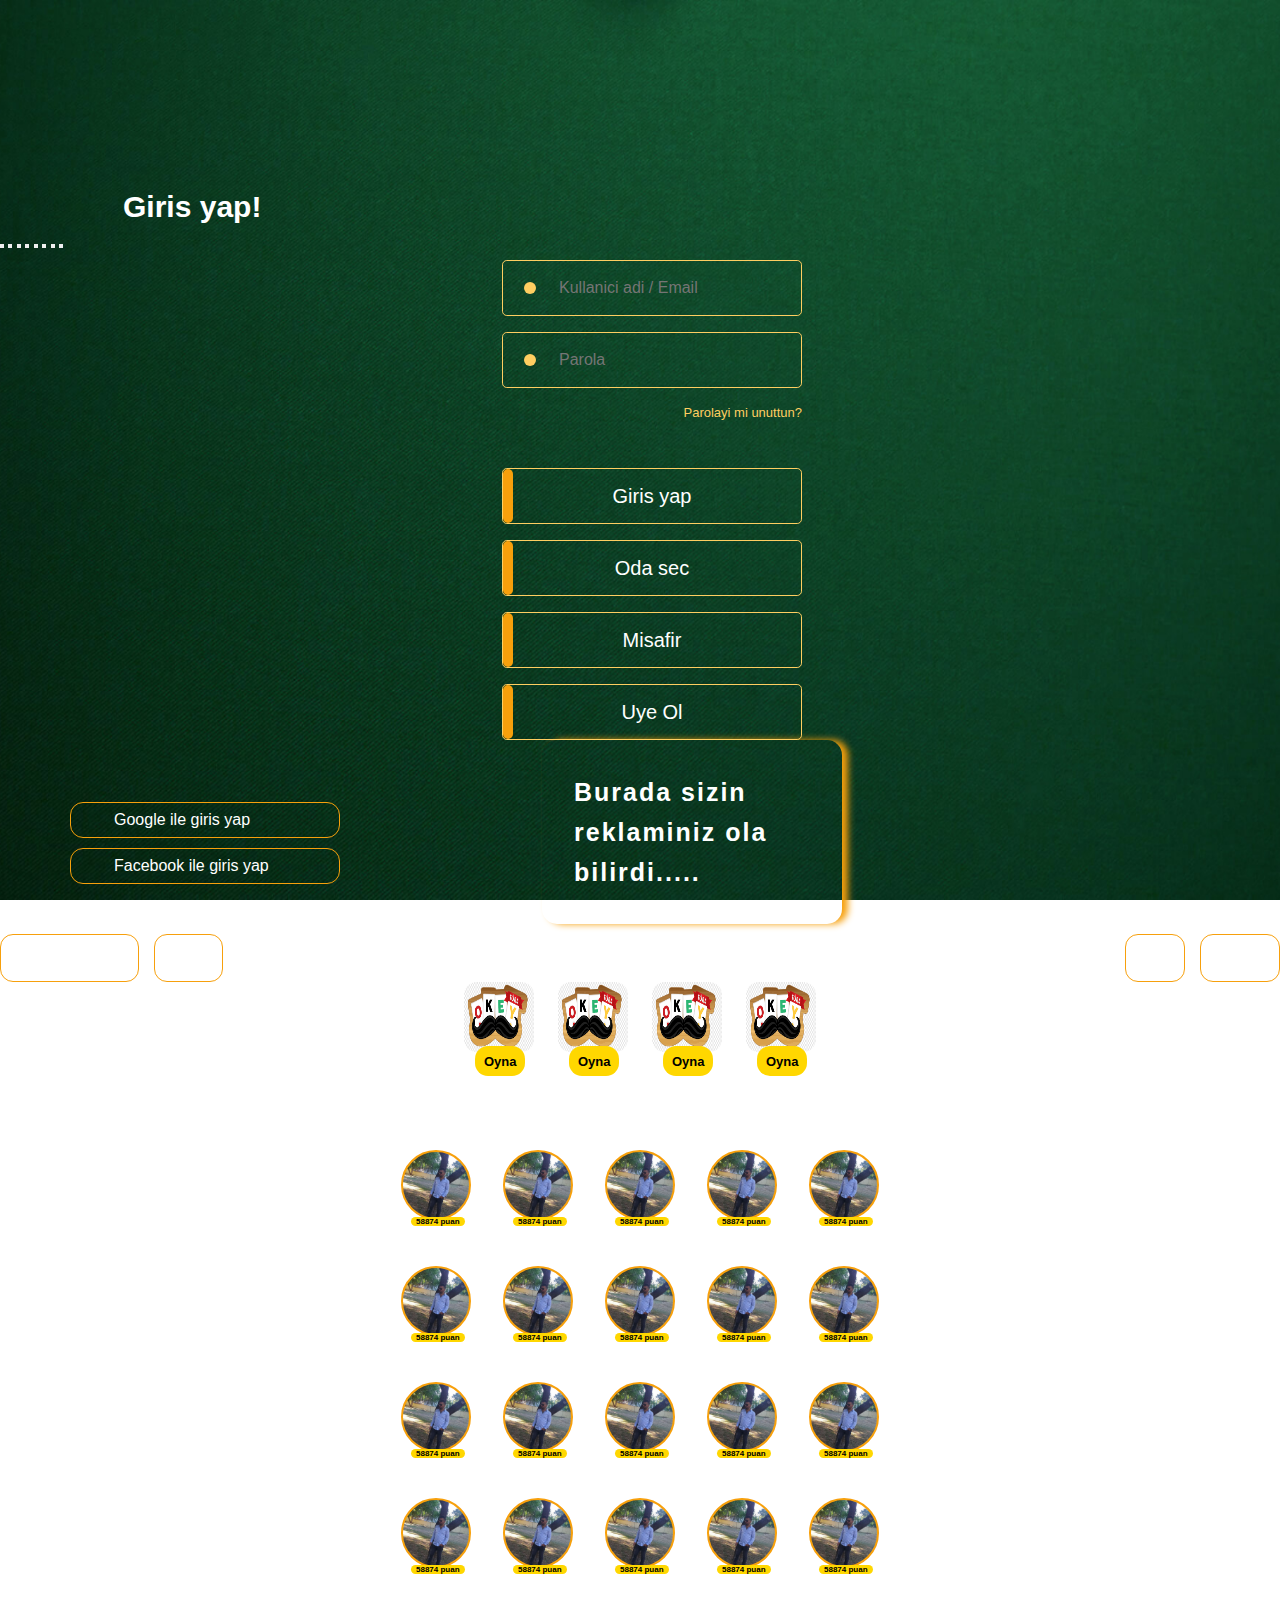
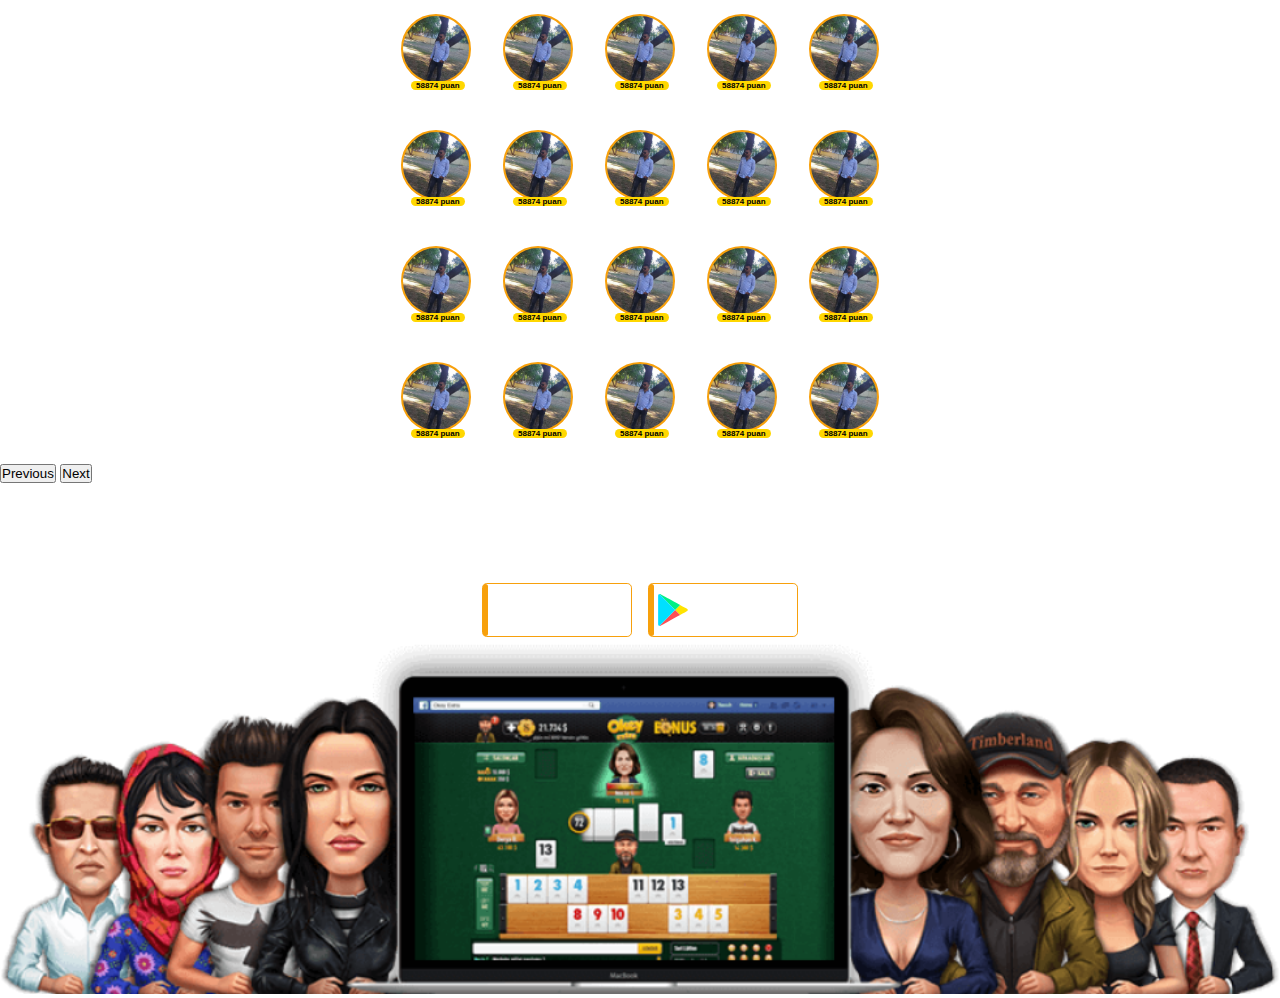
<file: index.html>
<!DOCTYPE html>
<html lang="en">

<head>
    <meta charset="UTF-8">
    <meta http-equiv="X-UA-Compatible" content="IE=edge">
    <meta name="viewport" content="width=device-width, initial-scale=1.0">
    <link rel="stylesheet" href="style.css">
    <link href="https://cdn.jsdelivr.net/npm/bootstrap@5.3.0-alpha1/dist/css/bootstrap.min.css" rel="stylesheet"
        integrity="sha384-GLhlTQ8iRABdZLl6O3oVMWSktQOp6b7In1Zl3/Jr59b6EGGoI1aFkw7cmDA6j6gD" crossorigin="anonymous">
    <link rel="stylesheet" href="https://cdnjs.cloudflare.com/ajax/libs/font-awesome/6.3.0/css/all.min.css"
        integrity="sha512-SzlrxWUlpfuzQ+pcUCosxcglQRNAq/DZjVsC0lE40xsADsfeQoEypE+enwcOiGjk/bSuGGKHEyjSoQ1zVisanQ=="
        crossorigin="anonymous" referrerpolicy="no-referrer" />
    <title>101 Kapak</title>

</head>

<body>

    <section class="containere">
        <div class="container-fluid">
            <div class="row">

                <div class=" col-lg-5 col-12 col-sm-12 col-md-7 left_box_signin">
                    <h1 class="texth1">Giris yap!</h1>
                    <!-- ------buttonlarim ve giris kismini bir araya toplayan alanim0-------- -->
                    <div class="flex_button_signin">
                        <!--------------------girisnen parola olan kisim------------->
                        <div class="row">
                            <div class="signin-inputs col-lg-4 col-12">
                                <label for="name">
                                    <div class="icon-box user-icon-box">
                                        <i class="fa-solid fa-user"></i>
                                    </div>
                                    <input type="text" placeholder="Kullanici adi / Email" id="kuladi">
                                </label>
                                <label for="password">
                                    <div class="icon-box password-icon-box">
                                        <i class="fa-solid fa-lock"></i>
                                    </div>
                                    <input type="password" placeholder="Parola" id="sifre">
                                </label>
                              
                                <span class="forget_password">
                                    <a>Parolayi mi unuttun?</a>
                                </span>
                                <div class="d-flex align-items-center justify-content-center  d-md-none">
                                    <div>
                                        <a href="#" class="text-white fs-4 me-2"><i class="fa-brands fa-google"></i></a>
                                        <a href="#" class="fs-4 "><i class="fa-brands fa-facebook"></i></a>
                                    </div> 
                                </div>
                               
                                <button class="giris hoverbtn">Giris yap</button>
                                <button class="oda hoverbtn">Oda sec</button>
                                <button class="misafir hoverbtn">Misafir</button>
                                <button class="uye hoverbtn">Uye Ol</button>
                            </div>

                            <!-- ------buttonlarim isikli olan bolge----- -->
                            <div class="reklam_alani col-lg-4 col-12 ">
                                <p>Burada sizin reklaminiz ola bilirdi.....</p>
                            </div>
                        </div>

                    </div>

                    <div class="signin_sosial_platform">
                        <div class="google_signin sosial">
                            <i class="fa-brands fa-google"></i>
                            <span>Google ile giris yap</span>
                        </div>
                        <div class="face_signin sosial">
                            <i class="fa-brands fa-facebook"></i>
                            <span>Facebook ile giris yap</span>
                        </div>
                    </div>



                </div>

                <div class=" col-lg-7 col-12 col-sm-12 col-md-5 right_box">

                    <div class="row">
                        <div class="buttons_top col-lg-12">
                            <div class="button_left_top">
                                <button class="btnn">Masaustune indir</button>
                                <button class="btnn">Galeri</button>
                            </div>
                            <div class="button_right_top">
                                <button class="btnn">Blog</button>
                                <button class="btnn">Iletesim</button>
                            </div>
                        </div>
                    </div>

                    <div class="row">
                        <div class="games_play col-lg-12 col-12 col-md-12 p-3">

                            <div class="game_box">
                                <img src="./Images/biyikLogo.png" alt="foto">
                                <button class="btn_play">Oyna</button>
                            </div>
                            <div class="game_box">
                                <img src="./Images/biyikLogo.png" alt="foto">
                                <button class="btn_play">Oyna</button>
                            </div>
                            <div class="game_box">
                                <img src="./Images/biyikLogo.png" alt="foto">
                                <button class="btn_play">Oyna</button>
                            </div>
                            <div class="game_box">
                                <img src="./Images/biyikLogo.png" alt="foto">
                                <button class="btn_play">Oyna</button>
                            </div>

                        </div>
                    </div>

                    <div class="row">
                        <div id="carouselExampleIndicators" class="carousel slide col-lg-12 col-12">
                            <!-- -----asagda noqta gibi haraket etmesi icin olan buttonlarimiz---- -->
                            <div class="carousel-indicators">
                                <button type="button" data-bs-target="#carouselExampleIndicators" data-bs-slide-to="0"
                                    class="active" aria-current="true" aria-label="Slide 1"></button>
                                <button type="button" data-bs-target="#carouselExampleIndicators" data-bs-slide-to="1"
                                    aria-label="Slide 2"></button>
                                <button type="button" data-bs-target="#carouselExampleIndicators" data-bs-slide-to="2"
                                    aria-label="Slide 3"></button>
                                <button type="button" data-bs-target="#carouselExampleIndicators" data-bs-slide-to="3"
                                    aria-label="Slide 4"></button>
                                <button type="button" data-bs-target="#carouselExampleIndicators" data-bs-slide-to="4"
                                    aria-label="Slide 5"></button>
                                <button type="button" data-bs-target="#carouselExampleIndicators" data-bs-slide-to="5"
                                    aria-label="Slide 6"></button>
                                <button type="button" data-bs-target="#carouselExampleIndicators" data-bs-slide-to="6"
                                    aria-label="Slide 7"></button>
                                <button type="button" data-bs-target="#carouselExampleIndicators" data-bs-slide-to="7"
                                    aria-label="Slide 8"></button>
                            </div>
                            <!-- ------icinde haraketde olan alanimiz----- -->
                            <div class="carousel-inner">
                                <div class="carousel-item active">
                                    <div class="perfect_players">

                                        <h1>En iyi oyuncular</h1>
                                        <p>Sitemizin en iyi okey oyuncularini asagda gorebilirsiniz</p>
                                        <div class="players_profil">
                                            <div class="profil_image">
                                                <div class="puan">
                                                    <span>58874 puan</span>
                                                </div>
                                                <span class="name">Bayram</span>
                                            </div>
                                            <div class="profil_image">
                                                <div class="puan">
                                                    <span>58874 puan</span>
                                                </div>
                                                <span class="name">Bayram</span>
                                            </div>
                                            <div class="profil_image">
                                                <div class="puan">
                                                    <span>58874 puan</span>
                                                </div>
                                                <span class="name">Bayram</span>
                                            </div>
                                            <div class="profil_image">
                                                <div class="puan">
                                                    <span>58874 puan</span>
                                                </div>
                                                <span class="name">Bayram</span>
                                            </div>
                                            <div class="profil_image">
                                                <div class="puan">
                                                    <span>58874 puan</span>
                                                </div>
                                                <span class="name">Bayram</span>
                                            </div>
                                        </div>
                                    </div>
                                </div>
                                <div class="carousel-item">
                                    <div class="perfect_players">

                                        <h1>En iyi oyuncular</h1>
                                        <p>Sitemizin en iyi okey oyuncularini asagda gorebilirsiniz</p>
                                        <div class="players_profil">
                                            <div class="profil_image">
                                                <div class="puan">
                                                    <span>58874 puan</span>
                                                </div>
                                                <span class="name">Bayram</span>
                                            </div>
                                            <div class="profil_image">
                                                <div class="puan">
                                                    <span>58874 puan</span>
                                                </div>
                                                <span class="name">Bayram</span>
                                            </div>
                                            <div class="profil_image">
                                                <div class="puan">
                                                    <span>58874 puan</span>
                                                </div>
                                                <span class="name">Bayram</span>
                                            </div>
                                            <div class="profil_image">
                                                <div class="puan">
                                                    <span>58874 puan</span>
                                                </div>
                                                <span class="name">Bayram</span>
                                            </div>
                                            <div class="profil_image">
                                                <div class="puan">
                                                    <span>58874 puan</span>
                                                </div>
                                                <span class="name">Bayram</span>
                                            </div>
                                        </div>
                                    </div>
                                </div>
                                <div class="carousel-item">
                                    <div class="perfect_players">
                                        <h1>En iyi oyuncular</h1>
                                        <p>Sitemizin en iyi okey oyuncularini asagda gorebilirsiniz</p>
                                        <div class="players_profil">
                                            <div class="profil_image">
                                                <div class="puan">
                                                    <span>58874 puan</span>
                                                </div>
                                                <span class="name">Bayram</span>
                                            </div>
                                            <div class="profil_image">
                                                <div class="puan">
                                                    <span>58874 puan</span>
                                                </div>
                                                <span class="name">Bayram</span>
                                            </div>
                                            <div class="profil_image">
                                                <div class="puan">
                                                    <span>58874 puan</span>
                                                </div>
                                                <span class="name">Bayram</span>
                                            </div>
                                            <div class="profil_image">
                                                <div class="puan">
                                                    <span>58874 puan</span>
                                                </div>
                                                <span class="name">Bayram</span>
                                            </div>
                                            <div class="profil_image">
                                                <div class="puan">
                                                    <span>58874 puan</span>
                                                </div>
                                                <span class="name">Bayram</span>
                                            </div>
                                        </div>
                                    </div>
                                </div>
                                <div class="carousel-item">
                                    <div class="perfect_players">
                                        <h1>En iyi oyuncular</h1>
                                        <p>Sitemizin en iyi okey oyuncularini asagda gorebilirsiniz</p>
                                        <div class="players_profil">
                                            <div class="profil_image">
                                                <div class="puan">
                                                    <span>58874 puan</span>
                                                </div>
                                                <span class="name">Bayram</span>
                                            </div>
                                            <div class="profil_image">
                                                <div class="puan">
                                                    <span>58874 puan</span>
                                                </div>
                                                <span class="name">Bayram</span>
                                            </div>
                                            <div class="profil_image">
                                                <div class="puan">
                                                    <span>58874 puan</span>
                                                </div>
                                                <span class="name">Bayram</span>
                                            </div>
                                            <div class="profil_image">
                                                <div class="puan">
                                                    <span>58874 puan</span>
                                                </div>
                                                <span class="name">Bayram</span>
                                            </div>
                                            <div class="profil_image">
                                                <div class="puan">
                                                    <span>58874 puan</span>
                                                </div>
                                                <span class="name">Bayram</span>
                                            </div>
                                        </div>
                                    </div>
                                </div>
                                <div class="carousel-item">
                                    <div class="perfect_players">
                                        <h1>En iyi oyuncular</h1>
                                        <p>Sitemizin en iyi okey oyuncularini asagda gorebilirsiniz</p>
                                        <div class="players_profil">
                                            <div class="profil_image">
                                                <div class="puan">
                                                    <span>58874 puan</span>
                                                </div>
                                                <span class="name">Bayram</span>
                                            </div>
                                            <div class="profil_image">
                                                <div class="puan">
                                                    <span>58874 puan</span>
                                                </div>
                                                <span class="name">Bayram</span>
                                            </div>
                                            <div class="profil_image">
                                                <div class="puan">
                                                    <span>58874 puan</span>
                                                </div>
                                                <span class="name">Bayram</span>
                                            </div>
                                            <div class="profil_image">
                                                <div class="puan">
                                                    <span>58874 puan</span>
                                                </div>
                                                <span class="name">Bayram</span>
                                            </div>
                                            <div class="profil_image">
                                                <div class="puan">
                                                    <span>58874 puan</span>
                                                </div>
                                                <span class="name">Bayram</span>
                                            </div>
                                        </div>
                                    </div>
                                </div>
                                <div class="carousel-item">
                                    <div class="perfect_players">
                                        <h1>En iyi oyuncular</h1>
                                        <p>Sitemizin en iyi okey oyuncularini asagda gorebilirsiniz</p>
                                        <div class="players_profil">
                                            <div class="profil_image">
                                                <div class="puan">
                                                    <span>58874 puan</span>
                                                </div>
                                                <span class="name">Bayram</span>
                                            </div>
                                            <div class="profil_image">
                                                <div class="puan">
                                                    <span>58874 puan</span>
                                                </div>
                                                <span class="name">Bayram</span>
                                            </div>
                                            <div class="profil_image">
                                                <div class="puan">
                                                    <span>58874 puan</span>
                                                </div>
                                                <span class="name">Bayram</span>
                                            </div>
                                            <div class="profil_image">
                                                <div class="puan">
                                                    <span>58874 puan</span>
                                                </div>
                                                <span class="name">Bayram</span>
                                            </div>
                                            <div class="profil_image">
                                                <div class="puan">
                                                    <span>58874 puan</span>
                                                </div>
                                                <span class="name">Bayram</span>
                                            </div>
                                        </div>
                                    </div>
                                </div>
                                <div class="carousel-item">
                                    <div class="perfect_players">
                                        <h1>En iyi oyuncular</h1>
                                        <p>Sitemizin en iyi okey oyuncularini asagda gorebilirsiniz</p>
                                        <div class="players_profil">
                                            <div class="profil_image">
                                                <div class="puan">
                                                    <span>58874 puan</span>
                                                </div>
                                                <span class="name">Bayram</span>
                                            </div>
                                            <div class="profil_image">
                                                <div class="puan">
                                                    <span>58874 puan</span>
                                                </div>
                                                <span class="name">Bayram</span>
                                            </div>
                                            <div class="profil_image">
                                                <div class="puan">
                                                    <span>58874 puan</span>
                                                </div>
                                                <span class="name">Bayram</span>
                                            </div>
                                            <div class="profil_image">
                                                <div class="puan">
                                                    <span>58874 puan</span>
                                                </div>
                                                <span class="name">Bayram</span>
                                            </div>
                                            <div class="profil_image">
                                                <div class="puan">
                                                    <span>58874 puan</span>
                                                </div>
                                                <span class="name">Bayram</span>
                                            </div>
                                        </div>
                                    </div>
                                </div>
                                <div class="carousel-item">
                                    <div class="perfect_players">
                                        <h1>En iyi oyuncular</h1>
                                        <p>Sitemizin en iyi okey oyuncularini asagda gorebilirsiniz</p>
                                        <div class="players_profil">
                                            <div class="profil_image">
                                                <div class="puan">
                                                    <span>58874 puan</span>
                                                </div>
                                                <span class="name">Bayram</span>
                                            </div>
                                            <div class="profil_image">
                                                <div class="puan">
                                                    <span>58874 puan</span>
                                                </div>
                                                <span class="name">Bayram</span>
                                            </div>
                                            <div class="profil_image">
                                                <div class="puan">
                                                    <span>58874 puan</span>
                                                </div>
                                                <span class="name">Bayram</span>
                                            </div>
                                            <div class="profil_image">
                                                <div class="puan">
                                                    <span>58874 puan</span>
                                                </div>
                                                <span class="name">Bayram</span>
                                            </div>
                                            <div class="profil_image">
                                                <div class="puan">
                                                    <span>58874 puan</span>
                                                </div>
                                                <span class="name">Bayram</span>
                                            </div>
                                        </div>
                                    </div>
                                </div>
                            </div>
                            <!-- ------geri qayitmaq icin tiklanan buttonumuz----- -->
                            <button class="carousel-control-prev" type="button"
                                data-bs-target="#carouselExampleIndicators" data-bs-slide="prev">
                                <span class="carousel-control-prev-icon" aria-hidden="true"></span>
                                <span class="visually-hidden">Previous</span>
                            </button>
                            <!-- ------ireli gitmek icin tiklanan buttonumuz----- -->
                            <button class="carousel-control-next" type="button"
                                data-bs-target="#carouselExampleIndicators" data-bs-slide="next">
                                <span class="carousel-control-next-icon" aria-hidden="true"></span>
                                <span class="visually-hidden">Next</span>
                            </button>
                        </div>
                    </div>
                <div class="row">
                        <div class="text_body_message col-lg-12 col-12 col-md-12">
                            <p>Kolayca okey ve çanak oyununu bilgisayar ve tüm cihazlarda oyna! Özel hesap açmadan,
                                hizlica
                                Okey
                                Oyna! Sohbet et, hediyeler kazan ve arkadaşlarinla oyun oynamanin keyfini yaşa!</p>
                        </div>
                    </div>
                    <div class="row">
                        <div class="mobile-links-desktop col-lg-12 col-12 col-md-12">
                            <a>
                                <svg width="50" height="58" viewBox="0 0 50 58" fill="none"
                                    xmlns="http://www.w3.org/2000/svg">
                                    <path
                                        d="M41.6596 55.673C38.4289 58.7337 34.9015 58.2504 31.506 56.8006C27.9127 55.3186 24.6161 55.2541 20.825 56.8006C16.0778 58.7981 13.5724 58.2182 10.7373 55.673C-5.35015 39.4672 -2.97658 14.7881 15.2867 13.886C19.7371 14.1116 22.8359 16.2702 25.4402 16.4635C29.3302 15.6902 33.0554 13.4672 37.2091 13.7572C42.187 14.1438 45.9452 16.0769 48.4176 19.5564C38.1322 25.5812 40.5717 38.8229 50 42.528C48.1209 47.3607 45.6814 52.1612 41.6266 55.7052L41.6596 55.673ZM25.1106 13.6927C24.6161 6.50807 30.5829 0.579927 37.4399 0C38.3959 8.31228 29.7258 14.4982 25.1106 13.6927Z"
                                        fill="white"></path>
                                </svg>
                                <div class="mobile-link-text">
                                    <span class="mobile-link-text__top">App Store</span>
                                    <span class="mobile-link-text__bottom">üzerinden indir</span>
                                </div>
                            </a>
                            <a>
                                <svg width="52" height="56" viewBox="0 0 52 56" fill="none"
                                    xmlns="http://www.w3.org/2000/svg">
                                    <path
                                        d="M38.3485 36.6463C44.9223 33.0186 49.9428 30.2477 50.3995 29.9953C51.7618 29.2435 53.189 27.325 50.3995 25.7915C49.5029 25.2976 44.6174 22.6117 38.3408 19.1592L29.7081 27.9298L38.3485 36.6463Z"
                                        fill="#FFE300"></path>
                                    <path
                                        d="M29.7081 27.9298L2.0968 55.9809C2.72034 56.0607 3.47029 55.8942 4.33292 55.4181C6.1188 54.4326 25.2978 43.8487 38.3485 36.6463L29.7081 27.9298Z"
                                        fill="#FF4E54"></path>
                                    <path
                                        d="M29.7081 27.9298L38.3408 19.1592C38.3408 19.1592 6.25382 1.50898 4.33291 0.452372C3.59456 0.0461178 2.78956 -0.0956593 2.07701 0.0643277L29.7081 27.9298Z"
                                        fill="#00F085"></path>
                                    <path
                                        d="M29.7081 27.9298L2.07701 0.0643277C0.935733 0.321001 0 1.31735 0 3.31913V52.6376C0 54.5228 0.736212 55.8486 2.0968 55.9809L29.7081 27.9298Z"
                                        fill="#00E0FF"></path>
                                </svg>
                                <div class="mobile-link-text">
                                    <span class="mobile-link-text__top">Play Store</span>
                                    <span class="mobile-link-text__bottom">üzerinden indir</span>
                                </div>
                            </a>
                        </div>
                    </div>


                   

                    <div class="row">
                        <div class="bottom_jpg col-lg-12 col-12 col-md-12">
                            <img src="./Images/altFoto.png" alt="foto">
                        </div>
                    </div>

                </div>
                <!-- --------------- -->
            </div>
        </div>




    </section>

    <script src="https://cdn.jsdelivr.net/npm/@popperjs/core@2.11.6/dist/umd/popper.min.js"
        integrity="sha384-oBqDVmMz9ATKxIep9tiCxS/Z9fNfEXiDAYTujMAeBAsjFuCZSmKbSSUnQlmh/jp3"
        crossorigin="anonymous"></script>
    <script src="https://cdn.jsdelivr.net/npm/bootstrap@5.3.0-alpha2/dist/js/bootstrap.min.js"
        integrity="sha384-heAjqF+bCxXpCWLa6Zhcp4fu20XoNIA98ecBC1YkdXhszjoejr5y9Q77hIrv8R9i"
        crossorigin="anonymous"></script>
</body>

</html>
</file>
<file: style.css>
:root {
  --glow-color: #F7A00C;
}

* {
  margin: 0;
  padding: 0;
  box-sizing: border-box;
  font-family: "Noto Sans", sans-serif;
}

/* ----Arka plan resim--------- */
.containere {
  background-image: url(./Images/ArkaFon.png);
  background-repeat: no-repeat;
  background-size: contain;
  overflow: hidden;
  background-position: center;
  background-size: 100% 100%;
  width: 100%;
  height: auto;
  min-height: 100vh;
  /* height: 100vh; */
  background-attachment: fixed;
  /* display: flex; */
}

.left_box_signin {
  display: flex;
  flex-direction: column;
  /* justify-content: center; */
  align-items: center;
  position: relative;
  /* border-right: 1px solid #F7A00C; */
  border-bottom: none;
  margin-top: 10rem;
  padding-top: 100px;
}

.texth1 {
  color: white;
  position: absolute;
  top: 30px;
  left: 123px;
  /* top: -4rem; */
  /* left: 9rem; */
  font-size: 30px;
}

.flex_button_signin {
  display: flex;
  margin-left: 4rem;

}

.signin-inputs {
  display: flex;
  flex-direction: column;
  gap: 1rem;
  width: 300px;
}

.signin-inputs label {
  width: 100%;
  height: 3.5rem;
  position: relative;
}

.signin-inputs label .icon-box {
  width: 3.5rem;
  position: absolute;
  left: 0;
  top: 0;
  height: 100%;
  display: flex;
  align-items: center;
  justify-content: center;
}

.signin-inputs label .icon-box i {
  padding: 0.4rem;
  background-color: #FFCE61;
  color: #fff;
  border-radius: 50%;
}

.signin-inputs label input {
  width: 100%;
  height: 100%;
  border-radius: 0.3rem;
  outline: none;
  padding: 0.5rem 0.4rem 0.5rem 3.5rem;
  font-size: 1rem;
  border: none;
  background-color: inherit;
  border: 1px solid #FFCE61;

}

.forget_password {
  display: flex;
  justify-content: flex-end;
  margin: 1rem 0;
  position: relative;
}

.forget_password a {
  color: #FFCE61 !important;
  font-size: 13px;
  position: absolute;
  bottom: 0;
  right: 0;

}

.hoverbtn {
  font-family: "Noto Sans", sans-serif;
  font-style: normal;
  font-weight: 500;
  font-size: 1.25rem;
  display: flex;
  justify-content: center;
  align-items: center;
  height: 3.5rem;
  color: #fff;
  border-radius: 0.3rem;
  border: 0.063rem solid #FFCE61;
  background: none;
  cursor: pointer;
  transition: 0.3s;
  position: relative;
  z-index: 1;
}

.hoverbtn:hover {
  color: black;
  font-weight: bold;
  font-size: 23px;
}

.hoverbtn::after {
  content: '';
  position: absolute;
  top: 0;
  left: 0px;
  height: 100%;
  width: 10px;
  background-color: #F7A00C;
  z-index: -1;
  border-radius: 10px;
  transition: 1.2s ease-in-out;
}

.hoverbtn:hover::after {
  content: '';
  position: absolute;
  top: 0;
  left: 0px;
  width: 100%;
  background-color: #F7A00C;
  z-index: -1;
}

/* -------reklam alanimin basladigi yerrr------- */
.reklam_alani {
  width: 300px;
  background-color: inherit;
  /* border: 1px solid #F7A00C; */
  margin-left: 40px;
  display: flex;
  flex-direction: column;
  justify-content: center;
  align-items: center;
  padding: 2rem;
  border-radius: 15px;
  box-shadow: 6px 0 7px #F7A00C;

}

.reklam_alani p {
  color: white;
  font-size: 25px;
  font-weight: bold;
  line-height: 40px;
  letter-spacing: 2px;
}

/* -----reklam alanin bitdiyi yer------- */

/* ------sol face ve google giris noktasinin basladigi yer----- */

.signin_sosial_platform {
  display: flex;
  flex-direction: column;
  gap: 10px;
  /* margin-top: 3rem; */
  position: absolute;
  bottom: 40px;
  left: 70px;
}

.sosial {
  border: 1px solid #F7A00C;
  width: 270px;
  padding: 8px;
  display: flex;
  justify-content: start;
  align-items: center;
  border-radius: 13px;
  cursor: pointer;
}

.sosial i {
  font-size: 20px;
  color: white;
  margin-left: 5px;
}

.face_signin i {
  color: rgba(43, 125, 219, 0.853);
}

.sosial:hover {
  box-shadow: 2px 4px 6px #F7A00C;
}

.sosial span {
  color: white;
  font-size: 16px;
  margin-left: 30px;
}

.sosial span:hover {
  color: #000;
}

/* ------sol face ve google giris noktasinin bitdiyi yer----- */






/* -----sag alanimiz olan kisim---- */
.right_box {
  width: 100%;

}

/* -----sag alanimiz olan kismin sonu---- */

/* ----yukari kismin da buttonlarimin yerlesdiyi baslanqic yer----- */
.buttons_top {

  display: flex;
  justify-content: space-between;
  padding: 0rem;
}

.btnn {
  background-color: inherit;
  border: 1px solid #F7A00C;
  padding: 15px;
  border-radius: 13px;
  color: white;
  font-size: 14px;
  margin-top: 10px;
}

.btnn:hover {
  color: #000;
  box-shadow: 2px 4px 6px #F7A00C;
}

.button_left_top,
.button_right_top {
  display: flex;
  gap: 15px;
}

/* ----yukari kismin da buttonlarimin yerlesdiyi bitis yer----- */
/* ----farkli oyunlarin oynama listesi olan kismin basladigi yer------ */
.games_play {
  display: flex;
  justify-content: center;
  align-items: center;
  gap: 1.5rem;
}

.game_box {
  /* border: 1px solid #F7A00C; */
  position: relative;
}

.game_box img {
  width: 70px;
  height: 70px;
  border-radius: 13px;
}

.btn_play {
  position: absolute;
  z-index: 1;
  left: 0.7rem;
  top: 4rem;
  width: 50px;
  height: 30px;
  border-radius: 13px;
  background-color: gold;
  font-size: 13px;
  border: none;
  font-weight: bold;
}

/* ----farkli oyunlarin oynama listesi olan kismin bitdiyi yer------ */

/* ------sitenin en iyi oyuncularin gorulme yeri----- */

.carousel {
  margin-top: 1rem;
}

.carousel-inner {
  padding: 2rem;
}

.carousel-indicators {
  position: absolute;
  top: 14.5rem;
}

.perfect_players {
  display: flex;
  flex-direction: column;
  /* justify-content: center; */
  align-items: center;
  /* margin-top: 3rem; */
  /* gap: 2rem; */

}

.perfect_players h1 {
  color: white;
  font-size: 25px;
  font-weight: bold;
}

.perfect_players p {
  color: white;
  font-size: 15px;
  font-weight: bold;
}

.players_profil {
  display: flex;
  gap: 2rem;
}

.profil_image {
  background-image: url(./Images/bayram.jpg);
  background-repeat: no-repeat;
  background-size: cover;
  border-radius: 50%;
  width: 70px;
  height: 70px;
  border: 2px solid #F7A00C;
  position: relative;

}

.puan {
  position: absolute;
  background-color: gold;
  border-radius: 15px;
  top: 65px;
  left: 0.5rem;

}

.puan span {
  padding: 0 5px;
  display: flex;
  align-items: center;
  font-weight: bold;
  font-size: 8px;
}

.name {
  position: absolute;
  top: 5rem;
  left: 0.3rem;
  font-size: 16px;
  font-weight: bold;
  color: white;
}

/* ------sitenin en iyi oyuncularin gorulen kismin bitdiyi yeri----- */

/* -----orta kismin aciklama olarak yazi baladigi yer------ */
.text_body_message {
  padding-top: 50px;
  /* position: absolute; */
  /* top: 57%;
  left: 35%; */
  /* margin-left: 10rem;
  padding: 3rem;
  padding: 1rem 0; */
}

.text_body_message p {
  color: white;
  letter-spacing: 2px;
  font-size: 15px;
  /* font-weight: 700; */
  line-height: 25px;
  /* text-shadow: 2px 7px 4px #F7A00C; */
}

/* -----orta kismin aciklama olarak yazi bitdiyi yer------ */
/* ------apstor ve play market buttonlarimin basladigi yerrr----- */
.mobile-links-desktop {
  display: flex;
  justify-content: center;
  gap: 1rem;
  padding: 0 1rem;




}

.mobile-links-desktop a {
  display: flex;
  align-items: center;
  gap: 0.5rem;
  padding: 0.6rem 0.5rem;
  color: white;
  border-radius: 0.3rem;
  width: 150px;
  text-decoration: none;
  transition: 0.3s;
  border: 1px solid #F7A00C;
  background-color: inherit;
  /* box-shadow: 4px 2px 2px rgb(237, 162, 48); */
  /* transition: 2s ease-in-out; */
  position: relative;
  z-index: 1;
}

/* .mobile-links-desktop a:hover {
  background-color: #F7A00C;
  box-shadow: none;
  transform: rotate(360deg);
} */
.mobile-links-desktop a::after {
  content: '';
  position: absolute;
  top: 0;
  left: 0px;
  height: 100%;
  width: 5px;
  background-color: #F7A00C;
  z-index: -1;
  border-radius: 10px;

  transition: 1.2s ease-in-out;
}

.mobile-links-desktop a:hover::after {
  content: '';
  position: absolute;
  /* border-radius: 10px; */
  top: 0;
  left: 0px;
  width: 100%;
  background-color: #F7A00C;
  z-index: -1;
}


.mobile-links-desktop a:hover svg path {
  fill: #000;
}

.mobile-links-desktop a:hover .mobile-link-text__top,
.mobile-links-desktop a:hover .mobile-link-text__bottom {
  color: #000;
}

.mobile-links-desktop a svg {
  pointer-events: none;
  width: 2rem;
  height: 2rem;
}

.mobile-links-desktop a svg path {
  transition: 0.3s;
}

.mobile-links-desktop a .mobile-link-text {
  display: flex;
  flex-direction: column;
}

.mobile-links-desktop a .mobile-link-text__top {
  font-family: "Noto Sans", sans-serif;
  font-style: normal;
  font-weight: 600;
  font-size: 1rem;
  transition: 0.3s;
}

.mobile-links-desktop a .mobile-link-text__bottom {
  font-family: "Noto Sans", sans-serif;
  font-style: normal;
  font-weight: 300;
  font-size: 0.8rem;
  transition: 0.3s;
  color: rgba(255, 255, 255, 0.58);
}

/* ------apstor ve play market buttonlarimin bitdiyi yerrr----- */
/* -------alt fotovrav olan kisim------ */

.bottom_jpg {
  margin-bottom: 0;
  /* position: absolute; */
  /* bottom: 0; */
  /* right: 0; */
  /* width: 100%; */
  /* position: absolute; */
}

.bottom_jpg img {
  /* new */ 
  height: 100%;
  /* new */
  position: relative;
  right: 0;
  bottom: 0;
  width: 100%;
  /* height: 13.6rem; */
}

/* ---------------alt fotovrav biten kisim-------- */





@media (min-width:0px) and (max-width:390px) {
  .texth1 {
    font-size: 22px;
    font-weight: bold;
    position: absolute;
    left: 9rem;

  }
  .games_play, .carousel, .signin_sosial_platform, .text_body_message, .reklam_alani{
    display: none;
  }
  .signin-inputs {
    display: flex;
    flex-direction: column;
    gap: 1rem;
    position: absolute;
    left: 0;
  }

  .signin-inputs label {
    /* width: 250px; */
    height: 2.5rem;
    position: relative;
  }
  .forget_password a {
    font-size: 13px;
    /* padding-right: 2.8rem;   */
  }

  .hoverbtn {
    /* max-width: 250px; */
    font-size: 1.15rem;
    height: 2.5rem;
  }
  .buttons_top{
    position: absolute;
    left: 0;
    top: 0;
  }

  .buttons_top {
    display: flex;
    /* justify-content: space-between; */
    padding: 0rem;
  }

  .btnn {
    padding: 5px;
    border-radius: 10px;
    font-size: 10px;
  }
  .button_left_top,
  .button_right_top {
    display: flex;
    flex-direction: column;
  }
  .bottom_jpg{
    position: absolute;
    bottom: 0;
  }
  .bottom_jpg img{
    height: 50%;
  }
  .mobile-links-desktop{
    position: absolute;
    top: 31rem;
  }
  .mobile-links-desktop a {
    padding: 0.3rem 0.2rem;
    width: 100px;
    height: 50px;

  }
  .mobile-links-desktop a svg {
    width: 1.5rem;
    height: 1.5rem;
  }
  .mobile-links-desktop a .mobile-link-text__top {
    font-weight: 600;
    font-size: 0.7rem;
  }

  .mobile-links-desktop a .mobile-link-text__bottom {
    font-weight: 300;
    font-size: 0.5rem;
    transition: 0.3s;
  }

}
@media (min-width:280px) and (max-width:578px){
  .texth1 {
    font-size: 22px;
    font-weight: bold;
    position: absolute;
    width: 60%;
    text-align: center;

  }
  .games_play, .carousel, .signin_sosial_platform, .text_body_message, .reklam_alani{
    display: none;
  }
  .signin-inputs {
    display: flex;
    flex-direction: column;
    align-items: center;
    justify-content: center;
    /* gap: 1rem;  */
    position: absolute;
    left: 0;
  }

  .signin-inputs label {
    width: 300px;
    height: 2.5rem;
    position: relative;
  }
  .forget_password {
    justify-content: flex-end;
    margin-left: 5rem;
    /* padding: 1rem 0; */
    width: 200px;
  }
  .forget_password a {
    font-size: 14px;
    /* padding-right: 2.8rem;   */
  }

  .hoverbtn {
    width: 300px;
    font-size: 1.15rem;
    height: 2.5rem;
  }
  .buttons_top{
    position: absolute;
    left: 0;
    top: 0;
  }

  .buttons_top {
    display: flex;
    /* justify-content: space-between; */
    padding: 0rem;
  }

  .btnn {
    padding: 5px;
    border-radius: 10px;
    font-size: 11px;
  }
  .button_left_top,
  .button_right_top {
    display: flex;
    flex-direction: column;
  }
  .bottom_jpg{
    position: absolute;
    bottom: 0;
  }
  .bottom_jpg img{
    height: 10%;
  }
  .mobile-links-desktop{
    position: relative;
    top: 26rem;
  }
  .mobile-links-desktop a {
    padding: 0.3rem 0.2rem;
    width: 100px;
    height: 50px;

  }
  .mobile-links-desktop a svg {
    width: 1.5rem;
    height: 1.5rem;
  }
  .mobile-links-desktop a .mobile-link-text__top {
    font-weight: 600;
    font-size: 0.7rem;
  }

  .mobile-links-desktop a .mobile-link-text__bottom {
    font-weight: 300;
    font-size: 0.5rem;
    transition: 0.3s;
  }
}
@media(min-width:578px) and (max-width:776px){

  .texth1{
   left: 17rem;
  }
  .games_play, .carousel, .signin_sosial_platform, .text_body_message, .reklam_alani{
    display: none;
  }
  .signin-inputs {
    display: flex;
    flex-direction: column;
    /* align-items: center; */
    /* justify-content: center; */
    /* gap: 1rem;  */
    /* position: absolute; */
    /* left: 13rem; */
  }
  .signin-inputs label {
    /* width: 400px; */
    height: 2.5rem;
    position: relative;
  }
  .hoverbtn {
    /* width: 400px; */
    font-size: 1.15rem;
    height: 2.5rem;
  }
  .forget_password {
    justify-content: flex-end;
    margin-left: 12rem;
    /* padding: 1rem 0; */
    width: 200px;
  }
  .forget_password a {
    font-size: 14px;
    /* padding-right: 2.8rem;   */
  }
  .bottom_jpg{
    position: absolute;
    left: 0;
    bottom: 0;
  }
  .bottom_jpg img{
    height: 20vh;
  }
  .buttons_top{
    position: absolute;
    left: 0;
    top: 0;
  }

  .buttons_top {
    display: flex;
    /* justify-content: space-between; */
    padding: 0rem;
  }

  .btnn {
    padding: 7px;
    border-radius: 10px;
    font-size: 17px;
  }
  .button_left_top,
  .button_right_top {
    display: flex;
  }
  .mobile-links-desktop{
    /* position: absolute;
    top: 30.3rem; */
    /* left: 1rem; */
  }
  .mobile-links-desktop a {
    padding: 0.3rem 0.2rem;
    width: 100px;
    height: 50px;

  }
  .mobile-links-desktop a svg {
    width: 1.5rem;
    height: 1.5rem;
  }
  .mobile-links-desktop a .mobile-link-text__top {
    font-weight: 600;
    font-size: 0.7rem;
  }

  .mobile-links-desktop a .mobile-link-text__bottom {
    font-weight: 300;
    font-size: 0.5rem;
    transition: 0.3s;
  }

}
@media(min-width:786px) and (max-width:992px){
  .texth1{
    left: 4.5rem ;
  }
  .signin-inputs label {
    width: 200px;
    height: 2.5rem;
    position: relative;
  }

  .hoverbtn {
    width: 200px;
    font-size: 1.15rem;
    height: 2.5rem;
  }
  .forget_password {
    justify-content: flex-end;
    margin-left: 0;
    /* padding: 1rem 0; */
    width: 200px;
  }
  .forget_password a {
    font-size: 14px;
    /* padding-right: 2.8rem;   */
  }
  .reklam_alani {
    width: 200px !important;
    height: 364px;
    position: relative;
    left: 12rem;
    bottom: 23rem;

  }

  .reklam_alani p {
    font-size: 20px;
  }
  .flex_button_signin {
    display: flex;
    margin-left: 0;
    position: relative;
}
.signin_sosial_platform {
  display: flex;
  flex-direction: column;
  gap: 10px;
  /* margin-top: 3rem; */
  position: absolute;
  bottom:16rem;
  left: 1.5rem;
}
.sosial {
  border: 1px solid #F7A00C;
  width: 200px;
  padding: 5px;
  display: flex;
  justify-content: start;
  align-items: center;
  border-radius: 13px;
  cursor: pointer;
}
.sosial span {
  color: white;
  font-size: 12px;
  margin-left: 30px;
}
.btnn {
  padding: 4px;
  border-radius: 10px;
  font-size: 13px;
}
.game_box img {
  width: 50px;
  height: 50px;
  border-radius: 10px;
}

.btn_play {
  position: absolute;
  z-index: 1;
  left: 0.3rem;
  top: 2.2rem;
  width: 40px;
  height: 25px;
  border-radius: 10px;
  font-size: 10px;
}
.perfect_players h1 {
  font-size: 20px;
}

.perfect_players p {
  font-size: 12px;
}
.profil_image {
  background-image: url(./Images/bayram.jpg);
  background-repeat: no-repeat;
  background-size: cover;
  border-radius: 50%;
  width: 50px;
  height: 50px;
  border: 2px solid #F7A00C;
  position: relative;

}

.puan {
  position: absolute;
  background-color: gold;
  border-radius: 15px;
  top: 40px;
  left: 0.5rem;

}

.puan span {
  padding: 0 2px;
  display: flex;
  align-items: center;
  font-weight: bold;
  font-size: 5px;
}

.name {
  position: absolute;
  top: 3rem;
  left: 0;
  font-size: 13px;
  font-weight: bold;
  color: white;
}
.carousel-indicators {
  top: 10.5rem;
}
.text_body_message {
  padding: 30px ;
  display: flex;
  justify-content: flex-end;

}

.text_body_message p {
  color: white;
  letter-spacing: 2px;
  font-size: 13px;
  line-height: 25px;

}
.mobile-links-desktop{left: 0rem;
position: relative ;
}
.mobile-links-desktop a {
  padding: 0.3rem 0.2rem;
  width: 100px;
  height: 50px;

}
.mobile-links-desktop a svg {
  width: 1.5rem;
  height: 1.5rem;
}
.mobile-links-desktop a .mobile-link-text__top {
  font-weight: 600;
  font-size: 0.7rem;
}

.mobile-links-desktop a .mobile-link-text__bottom {
  font-weight: 300;
  font-size: 0.5rem;
  transition: 0.3s;
}
.bottom_jpg{
  position: relative;
}

.bottom_jpg img{
  width: 80vh;
  /* height: 25vh; */
  position: absolute;
  bottom: -140px;
  right: 0;
}

}
@media(min-width:992px) and (max-width:1024px){

  .texth1{
    left: 4.5rem ;
  }
  .signin-inputs label {
    width: 200px;
    height: 2.5rem;
    position: relative;
  }

  .hoverbtn {
    width: 200px;
    font-size: 1.15rem;
    height: 2.5rem;
  }
  .forget_password {
    justify-content: flex-end;
    margin-left: 0;
    /* padding: 1rem 0; */
    width: 200px;
  }
  .forget_password a {
    font-size: 14px;
    /* padding-right: 2.8rem;   */
  }
  .reklam_alani {
    width: 180px !important;
    height: 364px;
    position: relative;
    left: 3rem;
    bottom: 0rem;

  }

  .reklam_alani p {
    font-size: 16px;
  }
  .flex_button_signin {
    display: flex;
    margin-left: 0;
    position: relative;
}
.signin_sosial_platform {
  display: flex;
  flex-direction: column;
  gap: 10px;
  /* margin-top: 3rem; */
  position: absolute;
  bottom:8rem;
  left: 1.5rem;
}
.sosial {
  border: 1px solid #F7A00C;
  width: 200px;
  padding: 5px;
  display: flex;
  justify-content: start;
  align-items: center;
  border-radius: 13px;
  cursor: pointer;
}
.sosial span {
  color: white;
  font-size: 12px;
  margin-left: 30px;
}
.btnn {
  padding: 8px;
  border-radius: 10px;
  font-size: 18px;

}
.game_box img {
  width: 50px;
  height: 50px;
  border-radius: 10px;
}

.btn_play {
  position: absolute;
  z-index: 1;
  left: 0.3rem;
  top: 2.2rem;
  width: 40px;
  height: 25px;
  border-radius: 10px;
  font-size: 10px;
}
.perfect_players h1 {
  font-size: 20px;
}

.perfect_players p {
  font-size: 12px;
}
.profil_image {
  background-image: url(./Images/bayram.jpg);
  background-repeat: no-repeat;
  background-size: cover;
  border-radius: 50%;
  width: 50px;
  height: 50px;
  border: 2px solid #F7A00C;
  position: relative;

}

.puan {
  position: absolute;
  background-color: gold;
  border-radius: 15px;
  top: 40px;
  left: 0.5rem;

}

.puan span {
  padding: 0 2px;
  display: flex;
  align-items: center;
  font-weight: bold;
  font-size: 5px;
}

.name {
  position: absolute;
  top: 3rem;
  left: 0;
  font-size: 13px;
  font-weight: bold;
  color: white;
}
.carousel-indicators {
  top: 10.5rem;
}
.text_body_message {
  padding: 20px ;
  display: flex;
  justify-content: flex-end;
  margin-left: 20px;
  width: 80%;

}

.text_body_message p {
  color: white;
  /* letter-spacing: 2px; */
  font-size: 16px;
  line-height: 25px;
}
.mobile-links-desktop{left: 0rem;
position: relative ;
}
.mobile-links-desktop a {
  padding: 0.3rem 0.2rem;
  width: 100px;
  height: 50px;

}
.mobile-links-desktop a svg {
  width: 1.5rem;
  height: 1.5rem;
}
.mobile-links-desktop a .mobile-link-text__top {
  font-weight: 600;
  font-size: 0.7rem;
}

.mobile-links-desktop a .mobile-link-text__bottom {
  font-weight: 300;
  font-size: 0.5rem;
  transition: 0.3s;
}
.bottom_jpg{
  position: relative;
  right: 0;
  bottom: -2rem;
}

.bottom_jpg img{
  /* width: 100vh; */
  /* height: 25vh; */
}



}
@media(min-width:1024px) and (max-width:1268px){

  .left_box_signin {
    display: flex;
    flex-direction: column;
    /* justify-content: center; */
    align-items: center;
    position: relative;
    /* border-right: 1px solid #F7A00C; */
    border-bottom: none;
    margin-top: 10rem;
    padding-top: 100px;
  }

  .texth1 {
    color: white;
    position: absolute;
    top: 30px;
    left: 123px;
    /* top: -4rem; */
    /* left: 9rem; */
    font-size: 30px;
  }

  .flex_button_signin {
    display: flex;
    margin-left: 4rem;

  }

  .signin-inputs {
    display: flex;
    flex-direction: column;
    gap: 0,1rem;
    width: 300px;
  }

  .signin-inputs label {
    width: 220px;
    height: 3.5rem;
    position: relative;
  }

  .signin-inputs label .icon-box {
    width: 3.5rem;
    position: absolute;
    left: 0;
    top: 0;
    height: 100%;
    display: flex;
    align-items: center;
    justify-content: center;
  }

  .signin-inputs label .icon-box i {
    padding: 0.4rem;
    background-color: #FFCE61;
    color: #fff;
    border-radius: 50%;
  }

  .signin-inputs label input {
    width: 100%;
    height: 100%;
    border-radius: 0.3rem;
    outline: none;
    padding: 0.5rem 0.4rem 0.5rem 3.5rem;
    font-size: 1rem;
    border: none;
    background-color: inherit;
    border: 1px solid #FFCE61;

  }

  .forget_password {
    display: flex;
    justify-content: flex-end;
    margin: 1rem 0;
    position: relative;
    
    
  }

  .forget_password a {
    color: #FFCE61 !important;
    font-size: 13px;
    position: absolute;
    bottom: -10px;
    right: 0;

  }

  .hoverbtn {
    font-family: "Noto Sans", sans-serif;
    font-style: normal;
    font-weight: 500;
    font-size: 1.25rem;
    display: flex;
    justify-content: center;
    align-items: center;
    height: 3.5rem;
    color: #fff;
    border-radius: 0.3rem;
    border: 0.063rem solid #FFCE61;
    background: none;
    cursor: pointer;
    transition: 0.3s;
    position: relative;
    z-index: 1;
    width: 220px;
   
  }

  .hoverbtn:hover {
    color: black;
    font-weight: bold;
    font-size: 23px;
  }

  .hoverbtn::after {
    content: '';
    position: absolute;
    top: 0;
    left: 0px;
    height: 100%;
    width: 10px;
    background-color: #F7A00C;
    z-index: -1;
    border-radius: 10px;
    transition: 1.2s ease-in-out;
  }

  .hoverbtn:hover::after {
    content: '';
    position: absolute;
    top: 0;
    left: 0px;
    width: 100%;
    background-color: #F7A00C;
    z-index: -1;
  }

  /* -------reklam alanimin basladigi yerrr------- */
  .reklam_alani {
    width: 350px;
    background-color: inherit;
    /* border: 1px solid #F7A00C; */
    margin-left: 120px;
  
    display: flex;
    flex-direction: column;
    justify-content: center;
    align-items: center;
    padding: 3rem;
    border-radius: 15px;
    box-shadow: 6px 0 7px #F7A00C;

  }

  .reklam_alani p {
    color: white;
    font-size: 18px;
    font-weight: bold;
    line-height: 25px;
    letter-spacing: 2px;
  }

  /* -----reklam alanin bitdiyi yer------- */

  /* ------sol face ve google giris noktasinin basladigi yer----- */

  .signin_sosial_platform {
    display: flex;
    flex-direction: column;
    gap: 10px;
    /* margin-top: 3rem; */
    position: absolute;
    bottom: 10px;
    left: 75px;
  }

  .sosial {
    border: 1px solid #F7A00C;
    width: 220px;
    padding: 8px;
    display: flex;
    justify-content: start;
    align-items: center;
    border-radius: 13px;
    cursor: pointer;
  }

  .sosial i {
    font-size: 20px;
    color: white;
    margin-left: 5px;
  }

  .face_signin i {
    color: rgba(43, 125, 219, 0.853);
  }

  .sosial:hover {
    box-shadow: 2px 4px 6px #F7A00C;
  }

  .sosial span {
    color: white;
    font-size: 12px;
    margin-left: 30px;
  }

  .sosial span:hover {
    color: #000;
  }

  /* ------sol face ve google giris noktasinin bitdiyi yer----- */






  /* -----sag alanimiz olan kisim---- */
  .right_box {
    width: 100%;

  }

  /* -----sag alanimiz olan kismin sonu---- */

  /* ----yukari kismin da buttonlarimin yerlesdiyi baslanqic yer----- */
  .buttons_top {

    display: flex;
    justify-content: space-between;
    padding: 0rem;
  }

  .btnn {
    background-color: inherit;
    border: 1px solid #F7A00C;
    padding: 15px;
    border-radius: 13px;
    color: white;
    font-size: 14px;
    margin-top: 10px;
  }

  .btnn:hover {
    color: #000;
    box-shadow: 2px 4px 6px #F7A00C;
  }

  .button_left_top,
  .button_right_top {
    display: flex;
    gap: 15px;
  }

  /* ----yukari kismin da buttonlarimin yerlesdiyi bitis yer----- */
  /* ----farkli oyunlarin oynama listesi olan kismin basladigi yer------ */
  .games_play {
    display: flex;
    justify-content: center;
    align-items: center;
    gap: 1.5rem;
  }

  .game_box {
    /* border: 1px solid #F7A00C; */
    position: relative;
  }

  .game_box img {
    width: 70px;
    height: 70px;
    border-radius: 13px;
  }

  .btn_play {
    position: absolute;
    z-index: 1;
    left: 0.7rem;
    top: 4rem;
    width: 50px;
    height: 30px;
    border-radius: 13px;
    background-color: gold;
    font-size: 13px;
    border: none;
    font-weight: bold;
  }

  /* ----farkli oyunlarin oynama listesi olan kismin bitdiyi yer------ */

  /* ------sitenin en iyi oyuncularin gorulme yeri----- */

  .carousel {
    margin-top: 1rem;
  }

  .carousel-inner {
    padding: 2rem;
  }

  .carousel-indicators {
    position: absolute;
    top: 14.5rem;
  }

  .perfect_players {
    display: flex;
    flex-direction: column;
    /* justify-content: center; */
    align-items: center;
    /* margin-top: 3rem; */
    /* gap: 2rem; */

  }

  .perfect_players h1 {
    color: white;
    font-size: 25px;
    font-weight: bold;
  }

  .perfect_players p {
    color: white;
    font-size: 15px;
    font-weight: bold;
  }

  .players_profil {
    display: flex;
    gap: 2rem;
  }

  .profil_image {
    background-image: url(./Images/bayram.jpg);
    background-repeat: no-repeat;
    background-size: cover;
    border-radius: 50%;
    width: 70px;
    height: 70px;
    border: 2px solid #F7A00C;
    position: relative;

  }

  .puan {
    position: absolute;
    background-color: gold;
    border-radius: 15px;
    top: 65px;
    left: 0.5rem;

  }

  .puan span {
    padding: 0 5px;
    display: flex;
    align-items: center;
    font-weight: bold;
    font-size: 8px;
  }

  .name {
    position: absolute;
    top: 5rem;
    left: 0.3rem;
    font-size: 16px;
    font-weight: bold;
    color: white;
  }

  /* ------sitenin en iyi oyuncularin gorulen kismin bitdiyi yeri----- */

  /* -----orta kismin aciklama olarak yazi baladigi yer------ */
  .text_body_message {
    padding-top: 40px;
    /* position: absolute; */
    /* top: 57%;
    left: 35%; */
    /* margin-left: 10rem;
    padding: 3rem;
    padding: 1rem 0; */
  }

  .text_body_message p {
    color: white;
    letter-spacing: 2px;
    font-size: 13px;
    /* font-weight: 700; */
    /* line-height: 25px; */
    /* text-shadow: 2px 7px 4px #F7A00C; */
  }

  /* -----orta kismin aciklama olarak yazi bitdiyi yer------ */
  /* ------apstor ve play market buttonlarimin basladigi yerrr----- */
  .mobile-links-desktop {
    display: flex;
    justify-content: center;
    gap: 1rem;
    padding: 0 1rem;




  }

  .mobile-links-desktop a {
    display: flex;
    align-items: center;
    gap: 0.5rem;
    padding: 0.6rem 0.5rem;
    color: white;
    border-radius: 0.3rem;
    width: 150px;
    height: 40px;
    text-decoration: none;
    transition: 0.3s;
    border: 1px solid #F7A00C;
    background-color: inherit;
    /* box-shadow: 4px 2px 2px rgb(237, 162, 48); */
    /* transition: 2s ease-in-out; */
    position: relative;
    z-index: 1;
  }

  /* .mobile-links-desktop a:hover {
    background-color: #F7A00C;
    box-shadow: none;
    transform: rotate(360deg);
  } */
  .mobile-links-desktop a::after {
    content: '';
    position: absolute;
    top: 0;
    left: 0px;
    height: 100%;
    width: 5px;
    background-color: #F7A00C;
    z-index: -1;
    border-radius: 10px;

    transition: 1.2s ease-in-out;
  }

  .mobile-links-desktop a:hover::after {
    content: '';
    position: absolute;
    /* border-radius: 10px; */
    top: 0;
    left: 0px;
    width: 100%;
    background-color: #F7A00C;
    z-index: -1;
  }


  .mobile-links-desktop a:hover svg path {
    fill: #000;
  }

  .mobile-links-desktop a:hover .mobile-link-text__top,
  .mobile-links-desktop a:hover .mobile-link-text__bottom {
    color: #000;
  }

  .mobile-links-desktop a svg {
    pointer-events: none;
    width: 1rem;
    height: 1rem;
  }

  .mobile-links-desktop a svg path {
    transition: 0.3s;
  }

  .mobile-links-desktop a .mobile-link-text {
    display: flex;
    flex-direction: column;
  }

  .mobile-links-desktop a .mobile-link-text__top {
    font-family: "Noto Sans", sans-serif;
    font-style: normal;
    font-weight: 600;
    font-size: 0.8rem;
    transition: 0.3s;
  }

  .mobile-links-desktop a .mobile-link-text__bottom {
    font-family: "Noto Sans", sans-serif;
    font-style: normal;
    font-weight: 300;
    font-size: 0.8rem;
    transition: 0.3s;
    color: rgba(255, 255, 255, 0.58);
  }

  /* ------apstor ve play market buttonlarimin bitdiyi yerrr----- */
  /* -------alt fotovrav olan kisim------ */

  .bottom_jpg {
    /* position: absolute; */
    bottom: 0 rem;
    /* right: 0; */
    /* width: 100%; */
    /* position: absolute; */
  }

  .bottom_jpg img {
    position: relative;
    /* right: 0; */
    /* bottom: 100px;
    width: 100%; */
    /* height: 8rem; */
  }

  /* ---------------alt fotovrav biten kisim-------- */

}
@media(min-width:1268px) and (max-width:1480px){

}

@media(min-width:768px) and (max-width:778px){
.texth1{width: 50%;}
  .mobile-links-desktop{left: 0rem;
    position: absolute;
    }
.flex_button_signin{display: flex;
position: absolute;
left: 150px;}
}


@media (min-width:777px) and (max-width:868px){
  .texth1{
    left: 4.5rem ;
  }
  .signin-inputs label {
    width: 200px;
    height: 2.5rem;
    position: relative;
  }

  .hoverbtn {
    width: 200px;
    font-size: 1.15rem;
    height: 2.5rem;
  }
  .forget_password {
    justify-content: flex-end;
    margin-left: 0;
    /* padding: 1rem 0; */
    width: 200px;
  }
  .forget_password a {
    font-size: 14px;
    /* padding-right: 2.8rem;   */
  }
  .reklam_alani {
    width: 200px !important;
    height: 364px;
    position: relative;
    left: 12rem;
    bottom: 23rem;

  }

  .reklam_alani p {
    font-size: 20px;
  }
  .flex_button_signin {
    display: flex;
    margin-left: 0;
    position: relative;
}
.signin_sosial_platform {
  display: flex;
  flex-direction: column;
  gap: 10px;
  /* margin-top: 3rem; */
  position: absolute;
  bottom:16rem;
  left: 1.5rem;
}
.sosial {
  border: 1px solid #F7A00C;
  width: 200px;
  padding: 5px;
  display: flex;
  justify-content: start;
  align-items: center;
  border-radius: 13px;
  cursor: pointer;
}
.sosial span {
  color: white;
  font-size: 12px;
  margin-left: 30px;
}
.btnn {
  padding: 4px;
  border-radius: 10px;
  font-size: 13px;
}
.game_box img {
  width: 50px;
  height: 50px;
  border-radius: 10px;
}

.btn_play {
  position: absolute;
  z-index: 1;
  left: 0.3rem;
  top: 2.2rem;
  width: 40px;
  height: 25px;
  border-radius: 10px;
  font-size: 10px;
}
.perfect_players h1 {
  font-size: 20px;
}

.perfect_players p {
  font-size: 12px;
}
.profil_image {
  background-image: url(./Images/bayram.jpg);
  background-repeat: no-repeat;
  background-size: cover;
  border-radius: 50%;
  width: 50px;
  height: 50px;
  border: 2px solid #F7A00C;
  position: relative;

}

.puan {
  position: absolute;
  background-color: gold;
  border-radius: 15px;
  top: 40px;
  left: 0.5rem;

}

.puan span {
  padding: 0 2px;
  display: flex;
  align-items: center;
  font-weight: bold;
  font-size: 5px;
}

.name {
  position: absolute;
  top: 3rem;
  left: 0;
  font-size: 13px;
  font-weight: bold;
  color: white;
}
.carousel-indicators {
  top: 10.5rem;
}
.text_body_message {
  padding: 30px ;
  display: flex;
  justify-content: flex-end;

}

.text_body_message p {
  color: white;
  letter-spacing: 2px;
  font-size: 13px;
  line-height: 25px;

}
.mobile-links-desktop{left: 0rem;
position: relative ;
}
.mobile-links-desktop a {
  padding: 0.3rem 0.2rem;
  width: 100px;
  height: 50px;

}
.mobile-links-desktop a svg {
  width: 1.5rem;
  height: 1.5rem;
}
.mobile-links-desktop a .mobile-link-text__top {
  font-weight: 600;
  font-size: 0.7rem;
}

.mobile-links-desktop a .mobile-link-text__bottom {
  font-weight: 300;
  font-size: 0.5rem;
  transition: 0.3s;
}
.bottom_jpg{
  position: relative;
}

.bottom_jpg img{
  width: 80vh;
  /* height: 25vh; */
  position: absolute;
  bottom: -140px;
  right: 0;
}

}

@media(max-width:992px){
  .mobile-links-desktop a{
    padding: 6px !important;
  }

}

@media(max-width:768px){ 
  .mobile-links-desktop{
    margin-top: 2em !important;
  }

}
</file>
